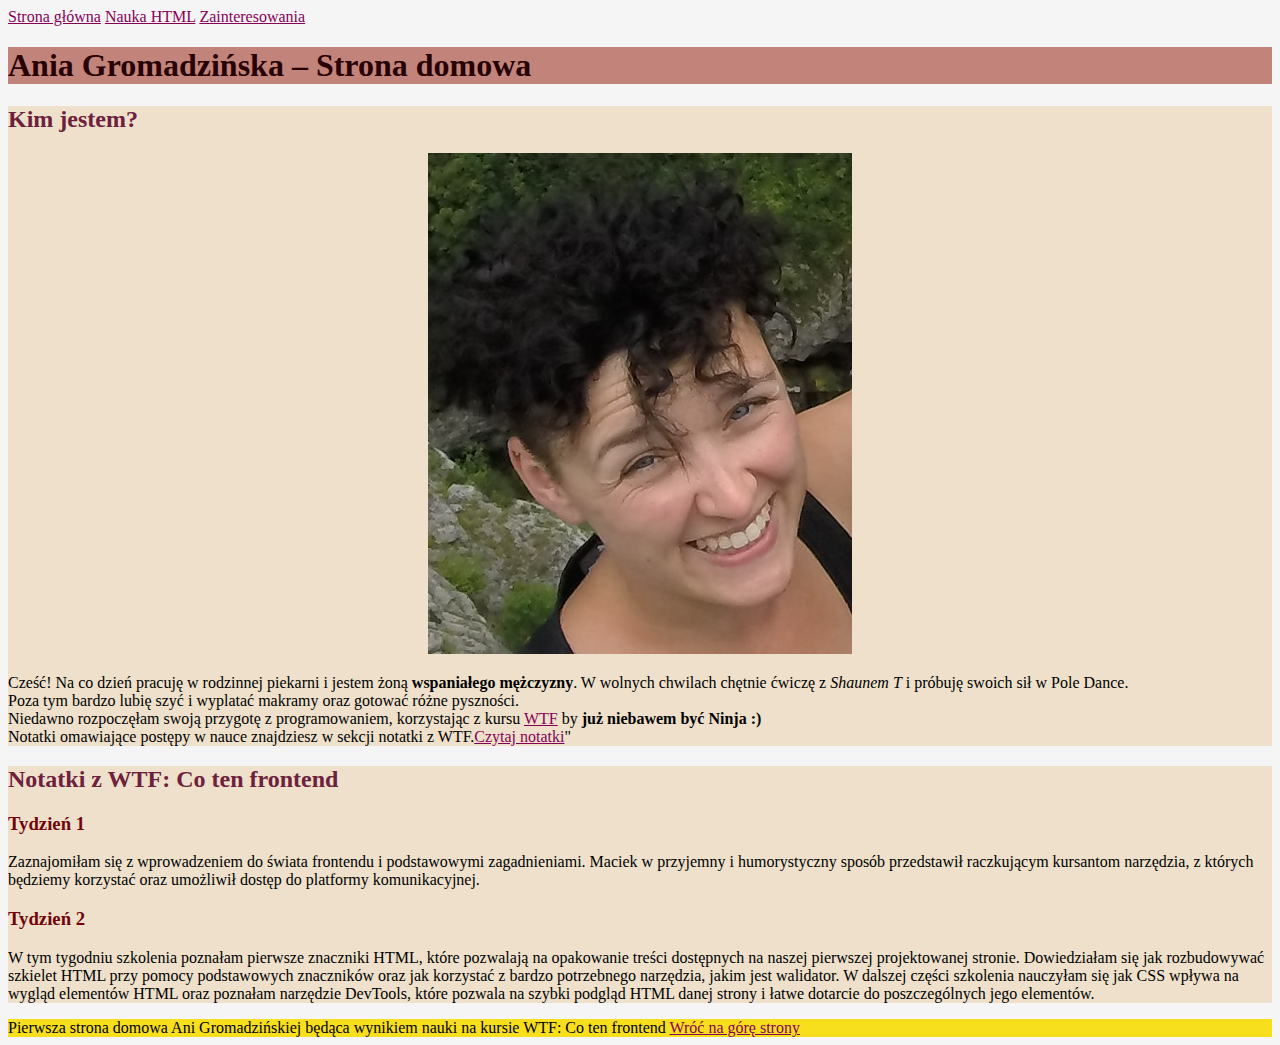
<file: index.html>
<!DOCTYPE html>
<html lang="pl">

<head>
    <meta charset="UTF-8">
    <meta name="viewport" content="width=device-width, initial-scale=1.0">
    <title>Document</title>
    <link href="style.css" rel="stylesheet" type="text/css">


</head>

<body>

    <header>
        <nav>
            <a href="index.html">Strona główna</a>
            <a href="nauka-html.html">Nauka HTML</a>
            <a href="zainteresowania.html">Zainteresowania</a>
        </nav>
    </header>

    <main>
        <header id="top">
            <h1 class="h1-heading">Ania Gromadzińska – Strona domowa</h1>
        </header>
        <section>

            <h2 class="second-header">Kim jestem?</h2>
            <div style="text-align: center"><img src="slackfoto.jpg" alt="Uśmiechnięta Ania"></div>


            <p class="paragraph-style">Cześć! Na co dzień pracuję w rodzinnej piekarni i jestem żoną <b>wspaniałego mężczyzny</b>. W wolnych
                chwilach
                chętnie ćwiczę z <i>Shaunem T</i> i próbuję swoich sił w Pole Dance. <br />
                Poza tym bardzo lubię szyć i wyplatać makramy
                oraz gotować różne pyszności.<br>
                Niedawno rozpoczęłam swoją przygotę z programowaniem, korzystając z kursu <a
                    href="https://cotenfrontend.pl">WTF</a> by <strong>już niebawem być Ninja :)</strong> <br>
                    Notatki omawiające postępy w nauce znajdziesz w sekcji notatki z WTF.<a href="#notatki">Czytaj
                        notatki</a>" </p>
        </section>

        <section id="notatki">
            <h2 class="second-header">Notatki z WTF: Co ten frontend</h2>
            <article>
                <h3 class="h3-heading">Tydzień 1</h3>
                <p>Zaznajomiłam się z wprowadzeniem do świata frontendu i podstawowymi zagadnieniami. Maciek w przyjemny
                    i
                    humorystyczny sposób przedstawił raczkującym kursantom narzędzia, z których będziemy korzystać oraz
                    umożliwił dostęp do platformy komunikacyjnej.</p>
            </article>
            <article>
                <h3 class="h3-heading">Tydzień 2</h3>
                <p>W tym tygodniu szkolenia poznałam pierwsze znaczniki HTML, które pozwalają na opakowanie treści
                    dostępnych na naszej pierwszej projektowanej stronie. Dowiedziałam się jak rozbudowywać szkielet
                    HTML
                    przy pomocy podstawowych znaczników oraz jak korzystać z bardzo potrzebnego narzędzia, jakim jest
                    walidator. W dalszej części szkolenia nauczyłam się jak CSS wpływa na wygląd elementów HTML oraz
                    poznałam narzędzie DevTools, które pozwala na szybki podgląd HTML danej strony i łatwe dotarcie do
                    poszczególnych jego elementów.</p>
            </article>



        </section>

    </main>

    <footer class="javascript-yellow">
        Pierwsza strona domowa Ani Gromadzińskiej będąca wynikiem nauki na kursie WTF: Co ten frontend <a href="#top">Wróć na górę strony</a>
    </footer>
    <script src="main.js">
    </script>
</body>

</html>
</file>
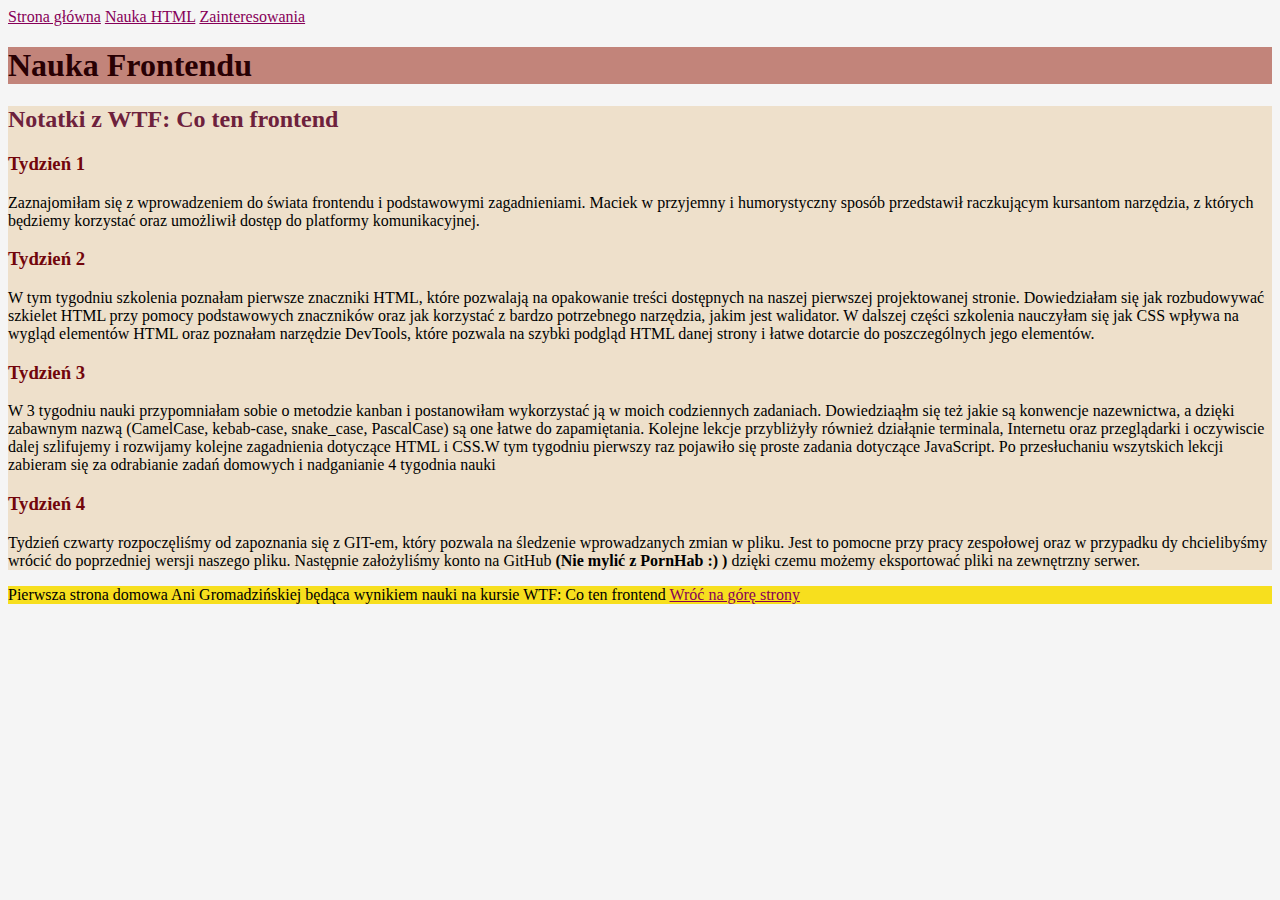
<file: nauka-html.html>
<!DOCTYPE html>
<html lang="pl">

<head>
    <meta charset="UTF-8">
    <meta name="viewport" content="width=device-width, initial-scale=1.0">
    <title>Document</title>
    <link href="style.css" rel="stylesheet" type="text/css">


</head>

<body>

    <header>
        <nav>
            <a href="index.html">Strona główna</a>
            <a href="nauka-html.html">Nauka HTML</a>
            <a href="zainteresowania.html">Zainteresowania</a>
        </nav>
    </header>

    <main>
        <header id="top">
            <h1 class="h1-heading">Nauka Frontendu</h1>
        </header>

        <section id="notatki">
            <h2 class="second-header">Notatki z WTF: Co ten frontend</h2>
            <article>
                <h3 class="h3-heading">Tydzień 1</h3>
                <p>Zaznajomiłam się z wprowadzeniem do świata frontendu i podstawowymi zagadnieniami. Maciek w przyjemny
                    i
                    humorystyczny sposób przedstawił raczkującym kursantom narzędzia, z których będziemy korzystać oraz
                    umożliwił dostęp do platformy komunikacyjnej.</p>
            </article>
            <article>
                <h3 class="h3-heading">Tydzień 2</h3>
                <p>W tym tygodniu szkolenia poznałam pierwsze znaczniki HTML, które pozwalają na opakowanie treści
                    dostępnych na naszej pierwszej projektowanej stronie. Dowiedziałam się jak rozbudowywać szkielet
                    HTML
                    przy pomocy podstawowych znaczników oraz jak korzystać z bardzo potrzebnego narzędzia, jakim jest
                    walidator. W dalszej części szkolenia nauczyłam się jak CSS wpływa na wygląd elementów HTML oraz
                    poznałam narzędzie DevTools, które pozwala na szybki podgląd HTML danej strony i łatwe dotarcie do
                    poszczególnych jego elementów.</p>
            </article>
            <article>
                <h3 class="h3-heading">Tydzień 3</h3>
                <p>W 3 tygodniu nauki przypomniałam sobie o metodzie kanban i postanowiłam wykorzystać ją w moich
                    codziennych zadaniach.
                    Dowiedziaąłm się też jakie są konwencje nazewnictwa, a dzięki zabawnym nazwą (CamelCase, kebab-case,
                    snake_case, PascalCase) są one łatwe do zapamiętania. Kolejne lekcje przybliżyły również
                    działąnie terminala, Internetu oraz przeglądarki i oczywiscie dalej szlifujemy i rozwijamy kolejne
                    zagadnienia
                    dotyczące HTML i CSS.W tym tygodniu pierwszy raz pojawiło się proste zadania dotyczące JavaScript.
                    Po przesłuchaniu wszytskich lekcji zabieram się za odrabianie zadań domowych i nadganianie 4
                    tygodnia nauki</p>
            </article>

            <article>
                <h3 class="h3-heading">Tydzień 4</h3>
                <p> Tydzień czwarty rozpoczęliśmy od zapoznania się z GIT-em, który pozwala na śledzenie wprowadzanych zmian w pliku. 
                    Jest to pomocne przy pracy zespołowej oraz w przypadku dy chcielibyśmy wrócić do poprzedniej wersji naszego pliku. 
                    Następnie założyliśmy konto na GitHub <strong>(Nie mylić z PornHab :) )</strong> dzięki czemu możemy eksportować pliki 
                    na zewnętrzny serwer.</p>
            </article>

        </section>

    </main>

    <footer class="javascript-yellow">
        Pierwsza strona domowa Ani Gromadzińskiej będąca wynikiem nauki na kursie WTF: Co ten frontend <a
            href="#top">Wróć na górę strony</a>
    </footer>

</body>

</html>
</file>
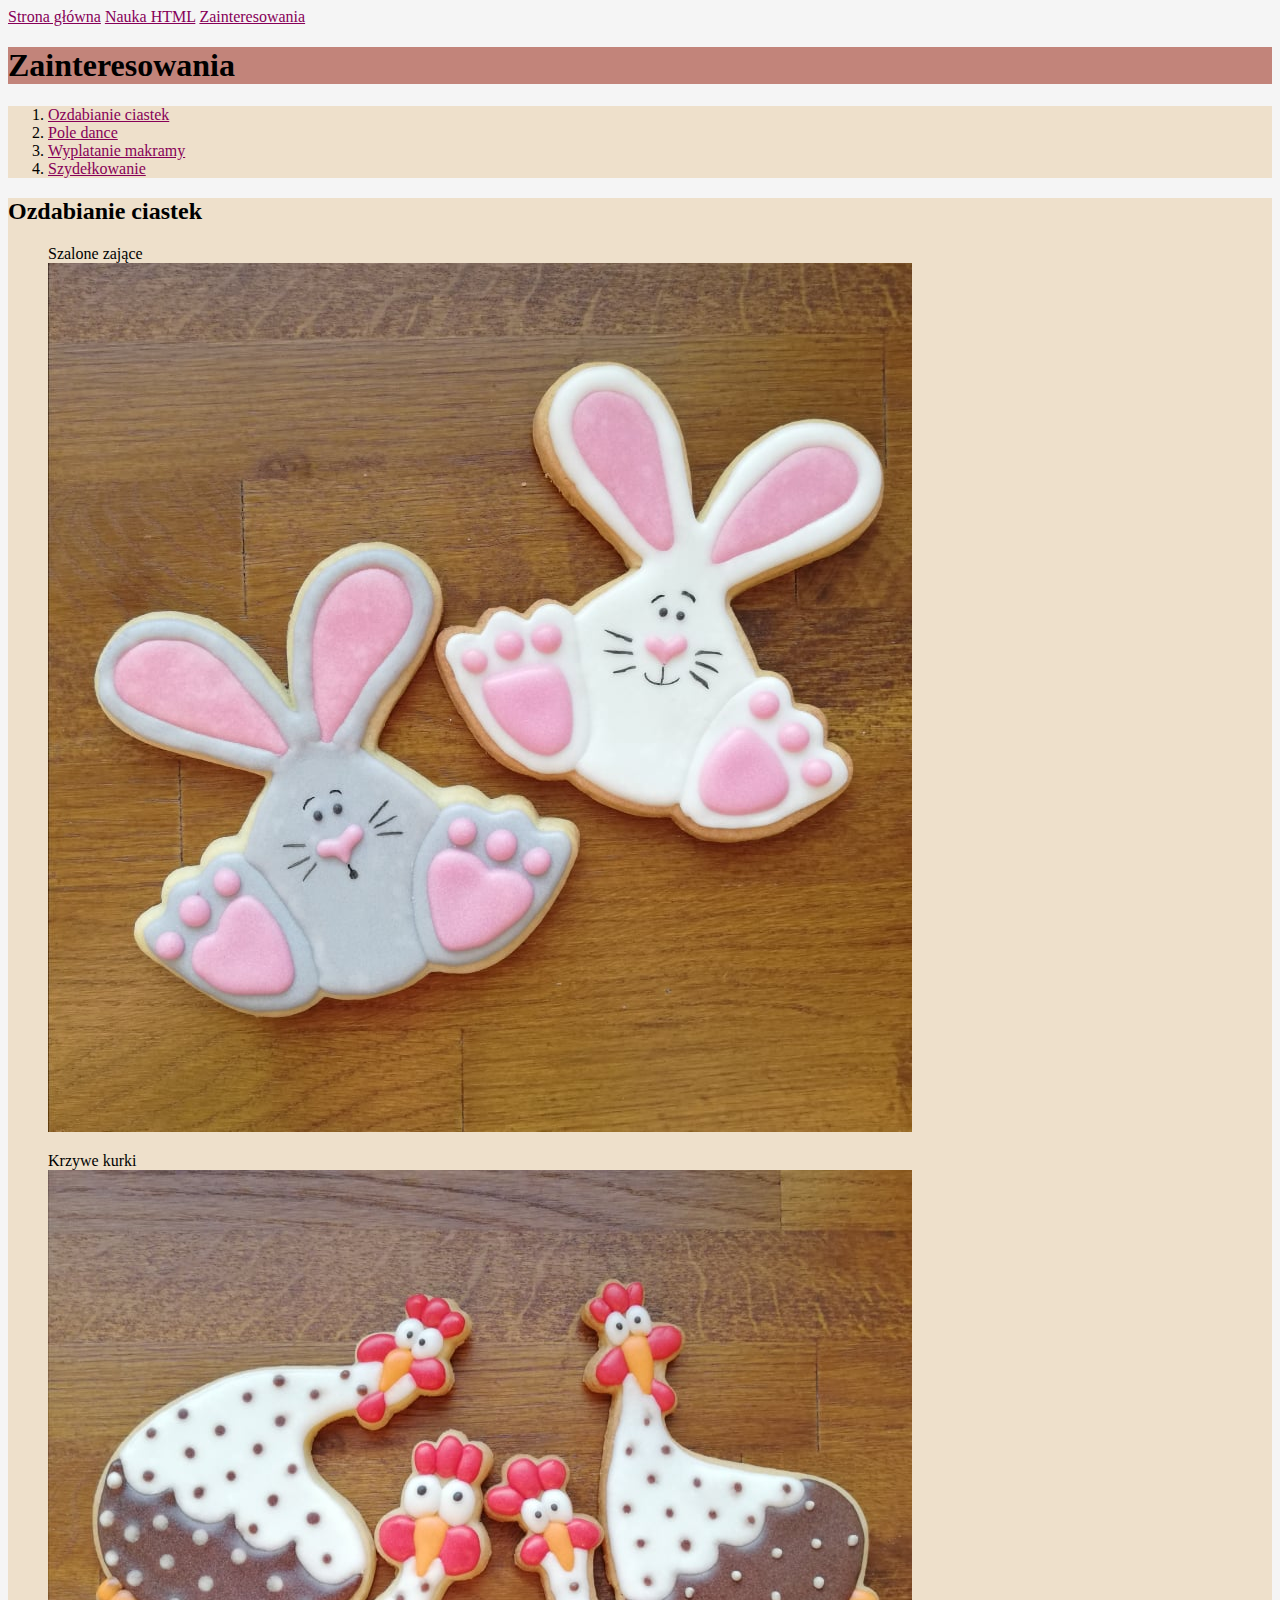
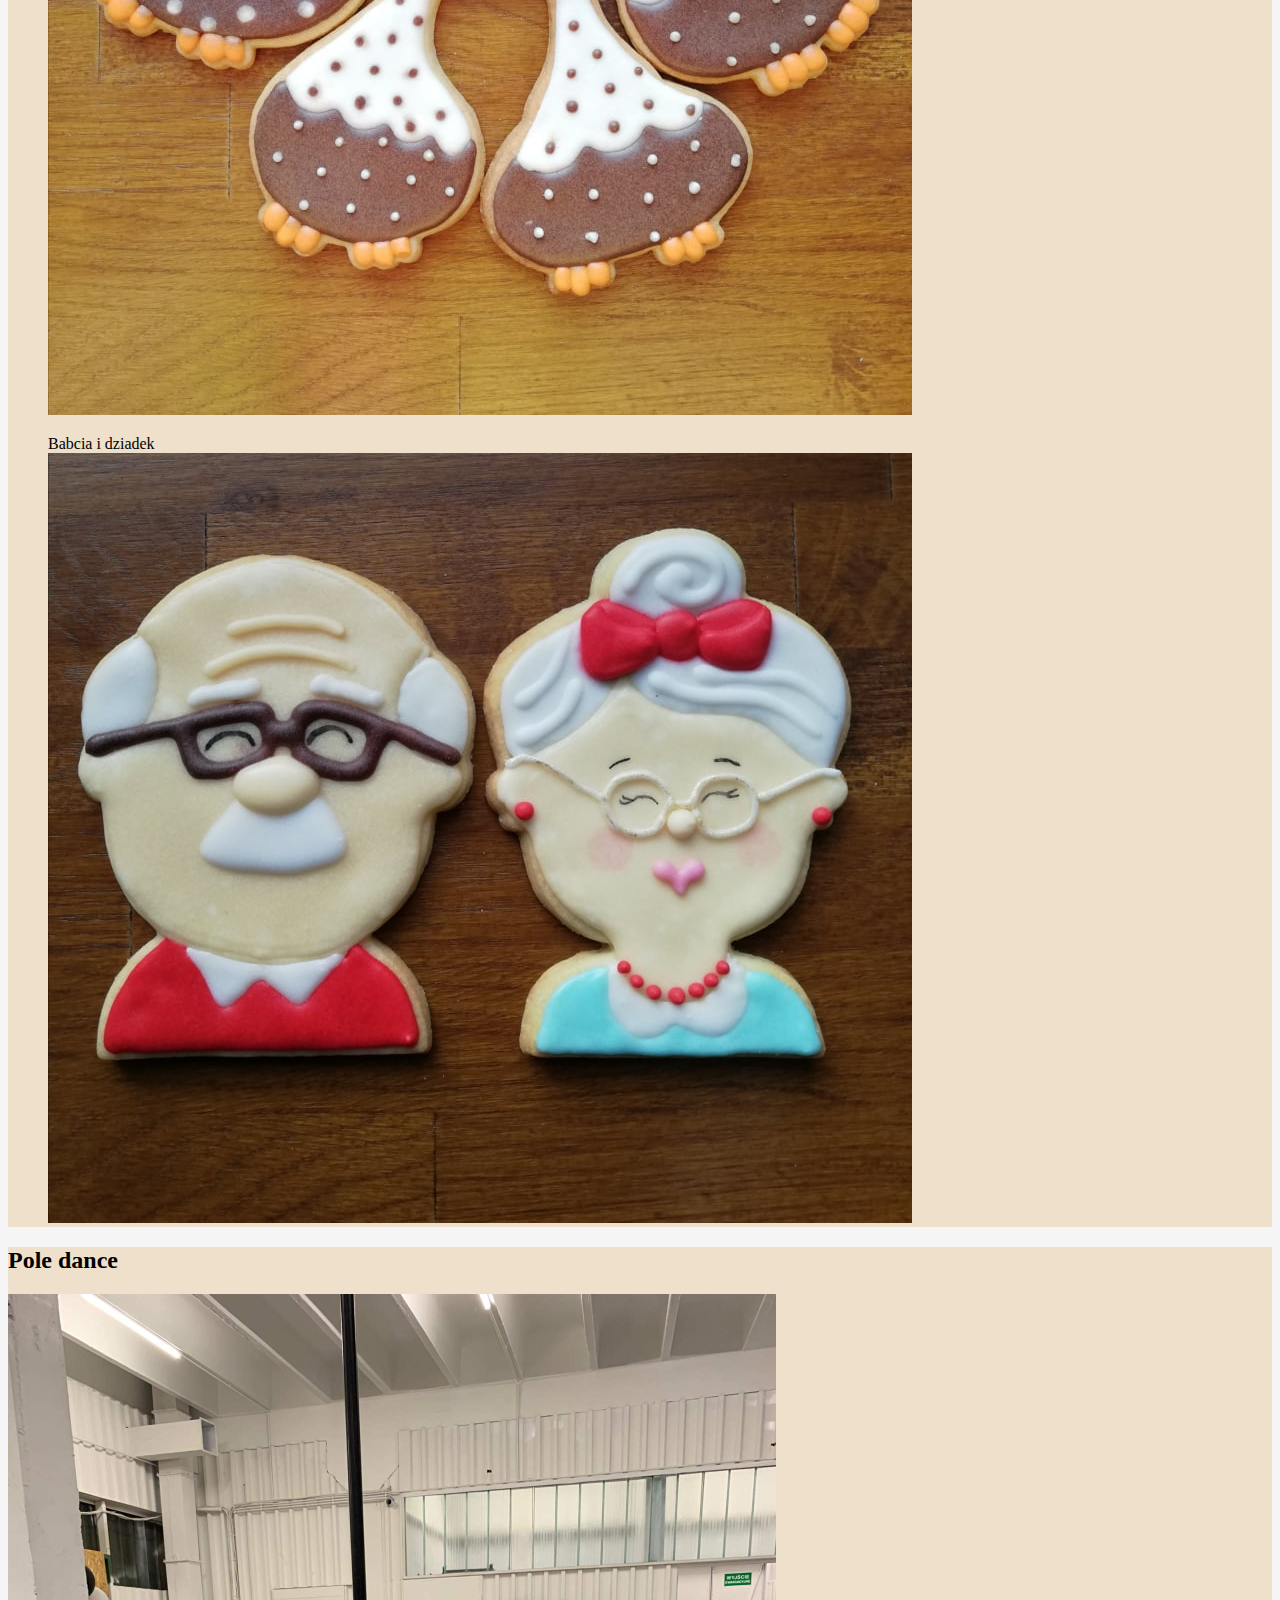
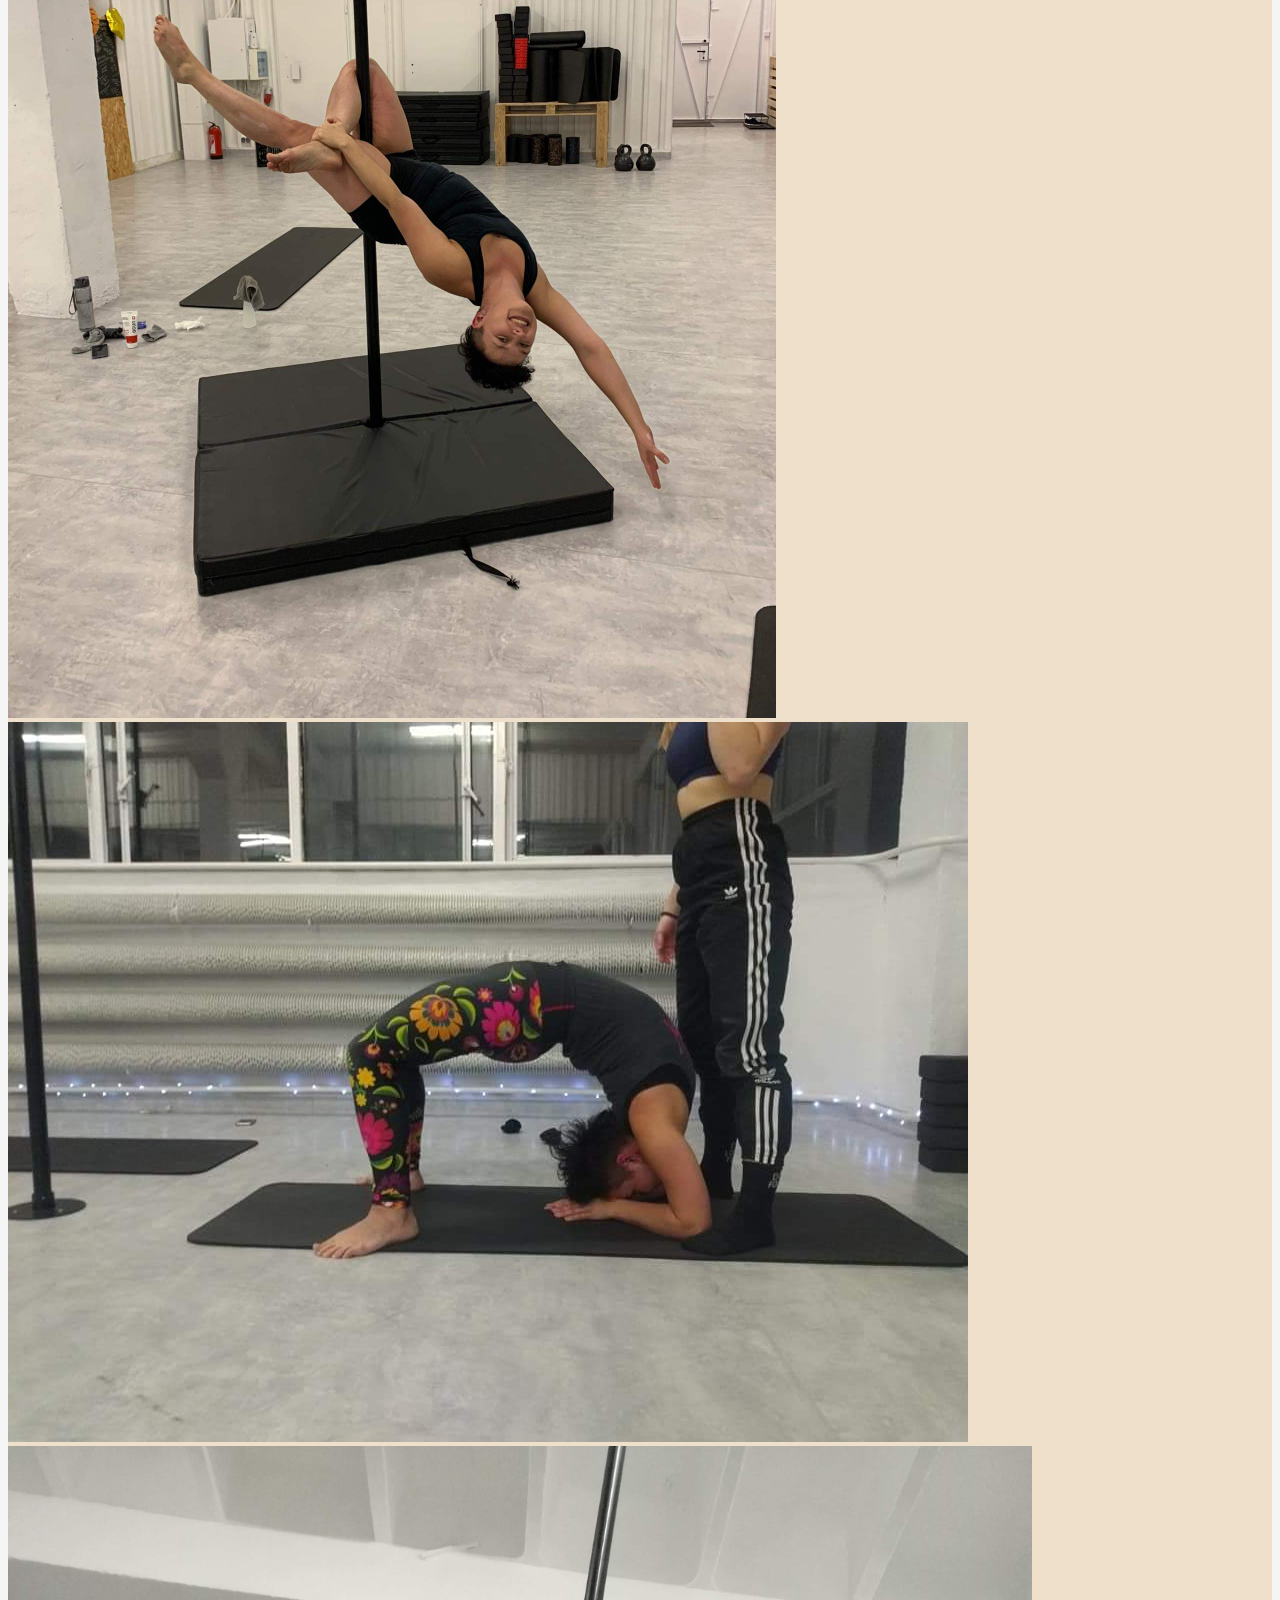
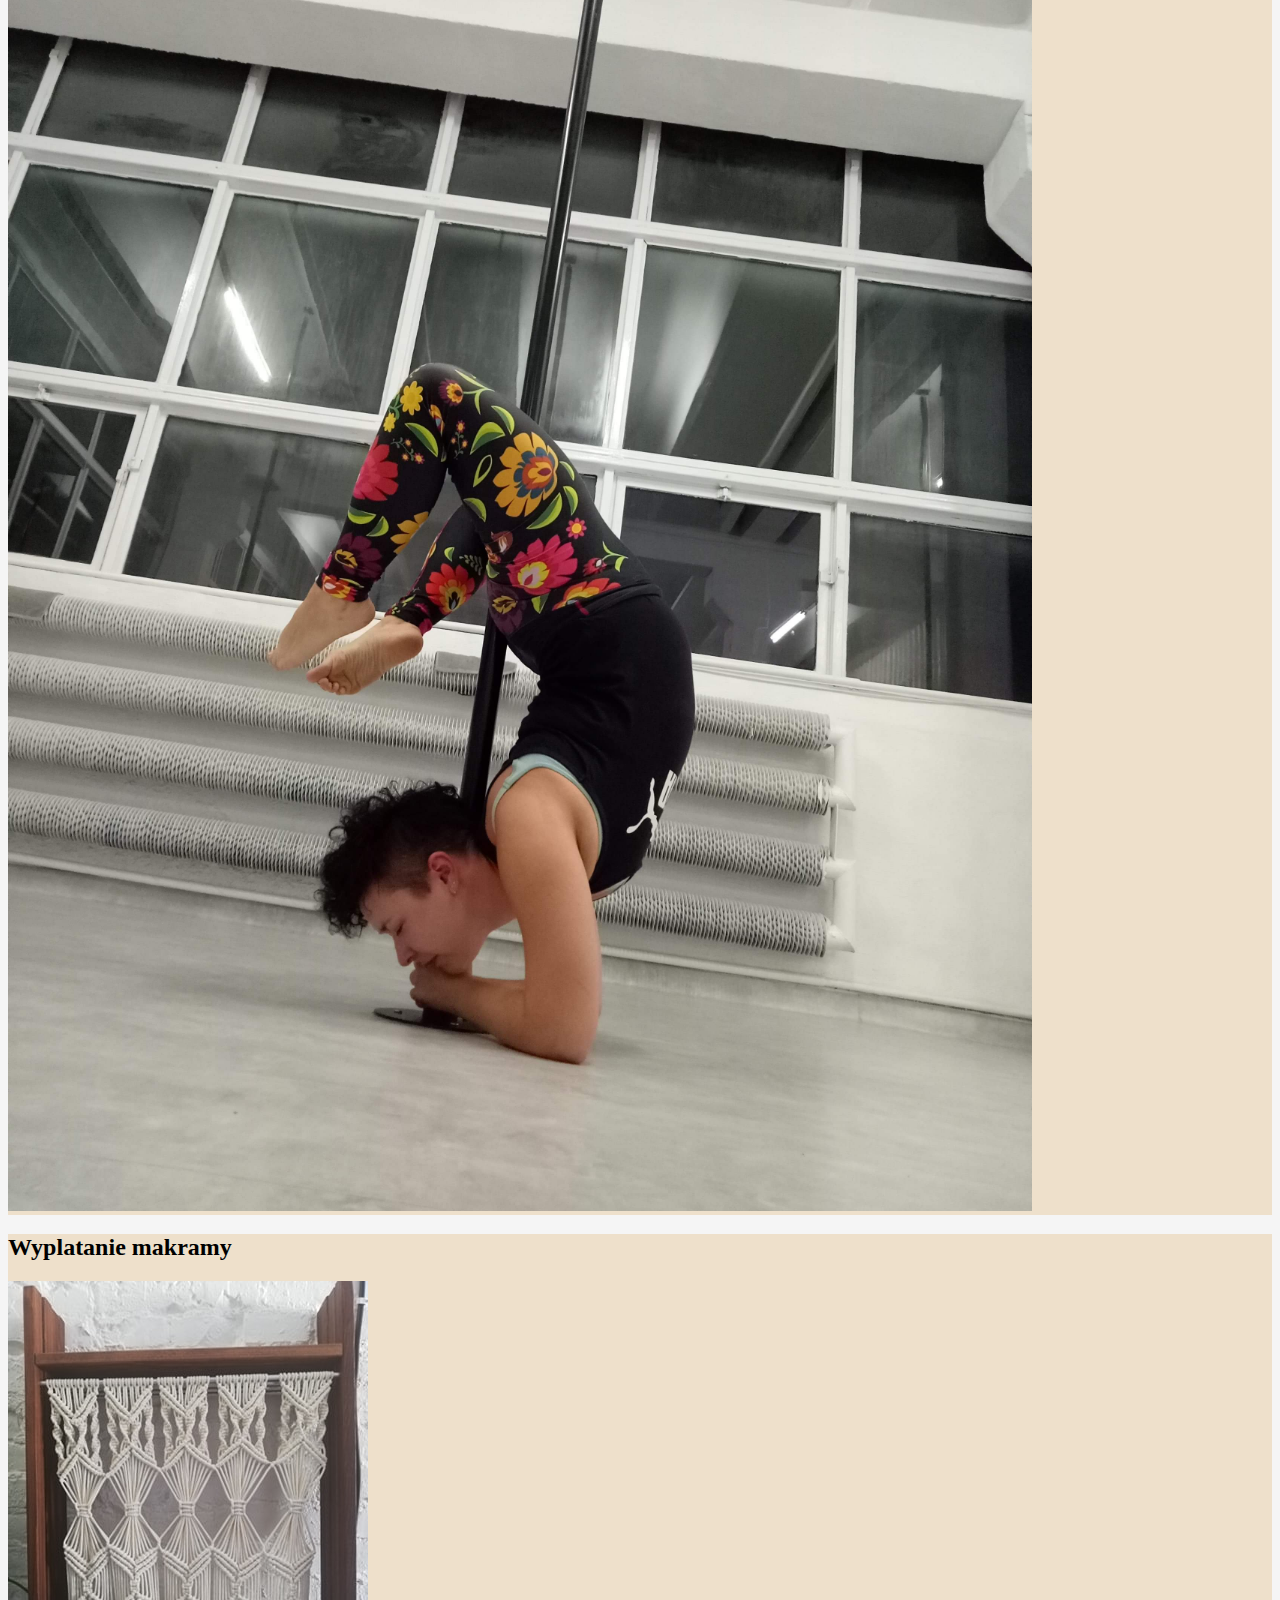
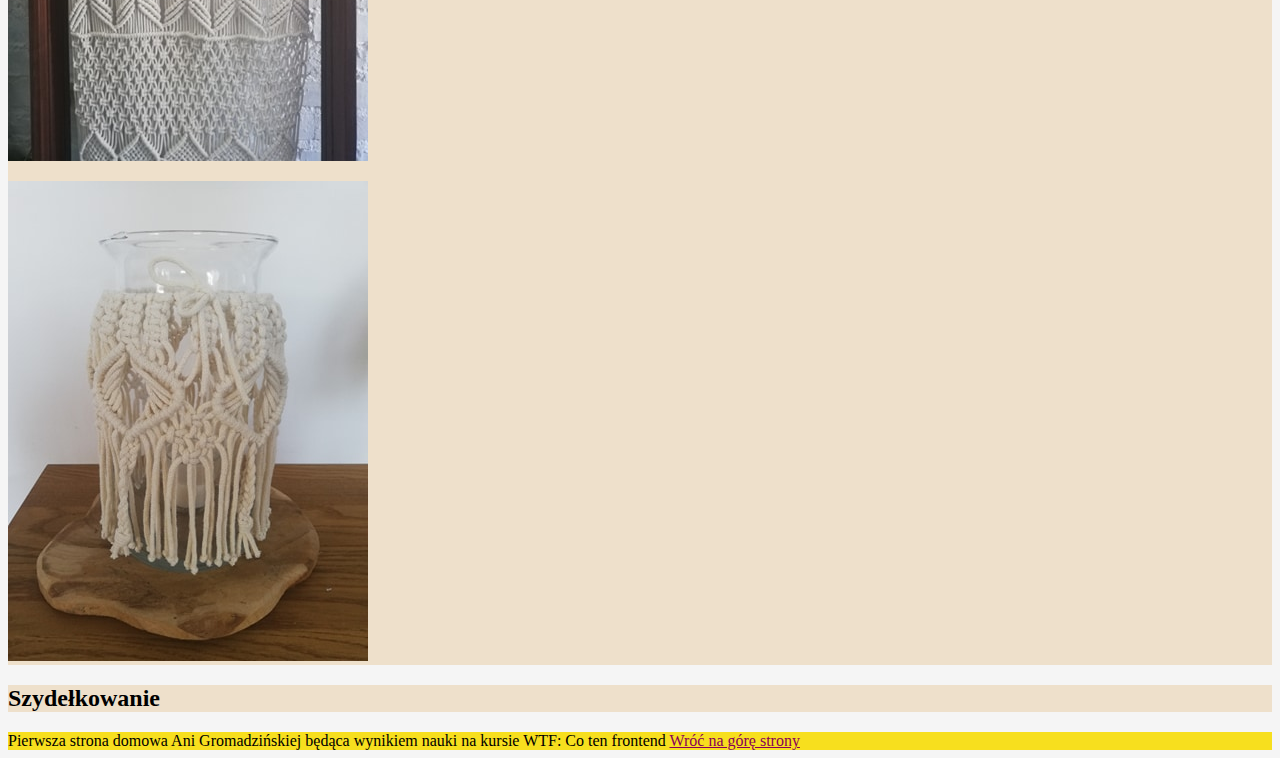
<file: zainteresowania.html>
<!DOCTYPE html>
<html lang="pl">

<head>
    <meta charset="UTF-8">
    <meta name="viewport" content="width=device-width, initial-scale=1.0">
    <title>Document</title>
    <link href="style.css" rel="stylesheet" type="text/css">


</head>

<body>

    <header>
        <nav>
            <a href="index.html">Strona główna</a>
            <a href="nauka-html.html">Nauka HTML</a>
            <a href="zainteresowania.html">Zainteresowania</a>
        </nav>
    </header>

    <main>
        <header id="top">
            <h1>Zainteresowania</h1>
        </header>
        <section>
            <ol>
                <li><a href="#ozdabianie-ciastek">Ozdabianie ciastek</a></li>
                <li><a href="#pole-dance">Pole dance</a></li>
                <li><a href="#makrama">Wyplatanie makramy</a></li>
                <li><a href="#szydelkowanie">Szydełkowanie</a></li>
            </ol>
        </section>
        <section>
            <h2 id="ozdanianie-ciastek">Ozdabianie ciastek</h2>
            <figure>
                <figcaption>Szalone zające</figcaption>
                <img src="szalone-zajace.jpg" alt="Szalone zające" title="Szalone zające"/>
            </figure>

            <figure>
                <figcaption>Krzywe kurki</figcaption>
            <img src="krzywe-kurki.jpg" alt="Krzywe kurki" />
        </figure>

        <figure>
            <figcaption>Babcia i dziadek</figcaption>
            <img src="babcia-dziadek.jpg" alt="Babcia i dziadek" />
        </figure>
        </section>

        <section>
            <h2 id="pole-dance">Pole dance</h2>
            <img src="rura.jpeg" alt="Pole dance" width="768" height="1024" />
            <img src="mostek.jpg" alt="Mostek" />
            <img src="stretch.jpeg" alt="STretch" width="1024" height="1365" />
        </section>

        <section>
            <h2 id="makrama">Wyplatanie makramy</h2>
            <img src="parawan.jpg" alt="Parawan"/>
            <p><img src="sloik-makrama.jpg" alt="Słoik makrama"/></p>
        </section>

        <section>
            <h2 id="szydelkowanie">Szydełkowanie</h2>
        </section>

    </main>

    <footer class="javascript-yellow">
        Pierwsza strona domowa Ani Gromadzińskiej będąca wynikiem nauki na kursie WTF: Co ten frontend <a
            href="#top">Wróć na górę strony</a>
    </footer>

</body>

</html>
</file>
<file: style.css>
body{ background: whitesmoke;}
section{ background:#EEE0CB;}
.h1-heading { 
    color:#280003; 
}
.paragraph-style { 
    color: black
}
.second-header {
color:#6D213C
}
.h3-heading {
    color: #72050c
}
#top {background:#C2847A
}
a {
    color: #870058
}
nav a {
    color: #870058
}
.javascript-yellow {
    background-color: #f7df1e;
}
</file>
